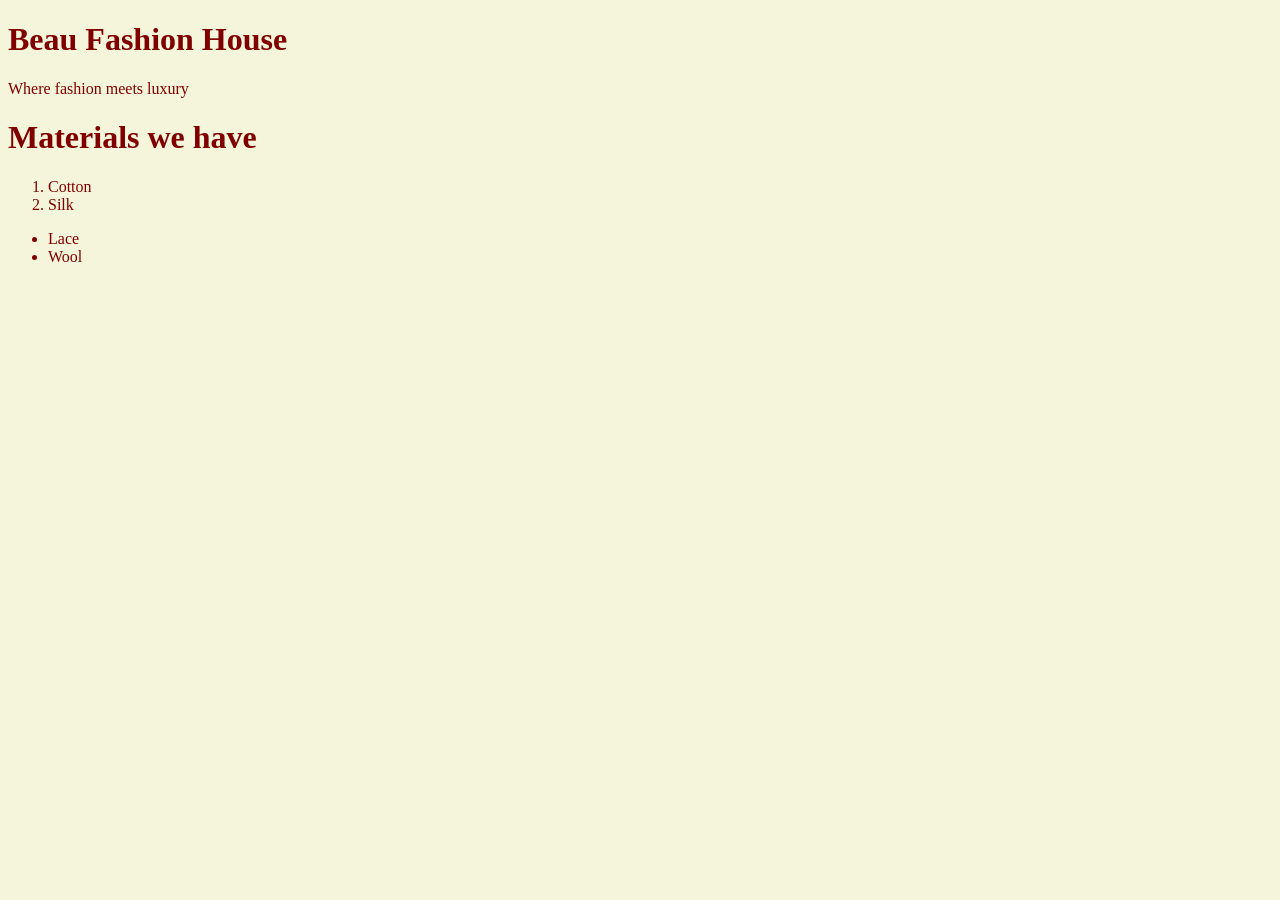
<file: Documents/github/CSC106-Beau-Fashion/index.html>
<!DOCTYPE html>
<html lang="en">
<head>
    <meta charset="UTF-8">
    <meta name="viewport" content="width=device-width, initial-scale=1.0">
    <title>Beau Fashion</title>
    <link rel="stylesheet" href="./style.css">
</head>

<body>
    <header>
        <h1>Beau Fashion House</h1>
        <p>Where fashion meets luxury</p>
    </header>

    <h1>Materials we have</h1>
    <ol>
        <li>Cotton</li>
        <li>Silk</li>
    </ol>

    <ul>
        <li>Lace</li>
        <li>Wool</li>
    </ul>
</body>
</html>
</file>
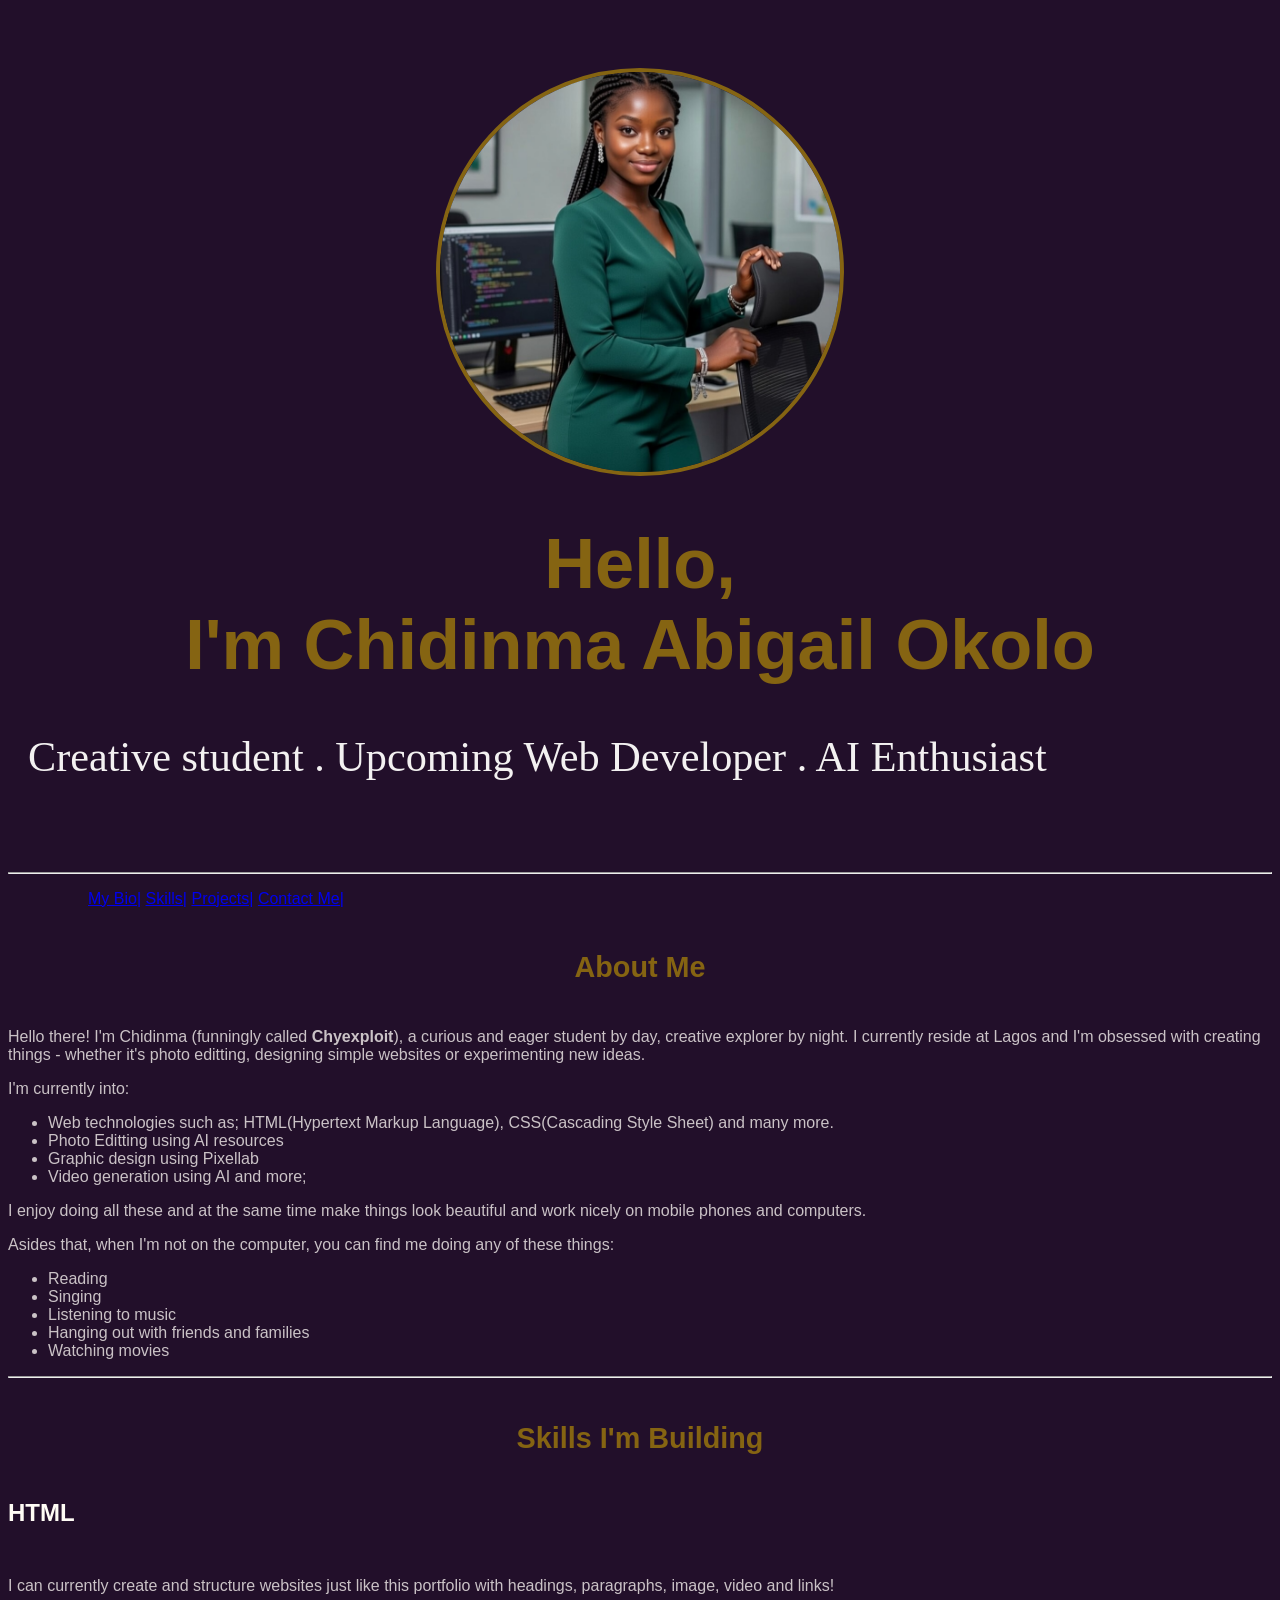
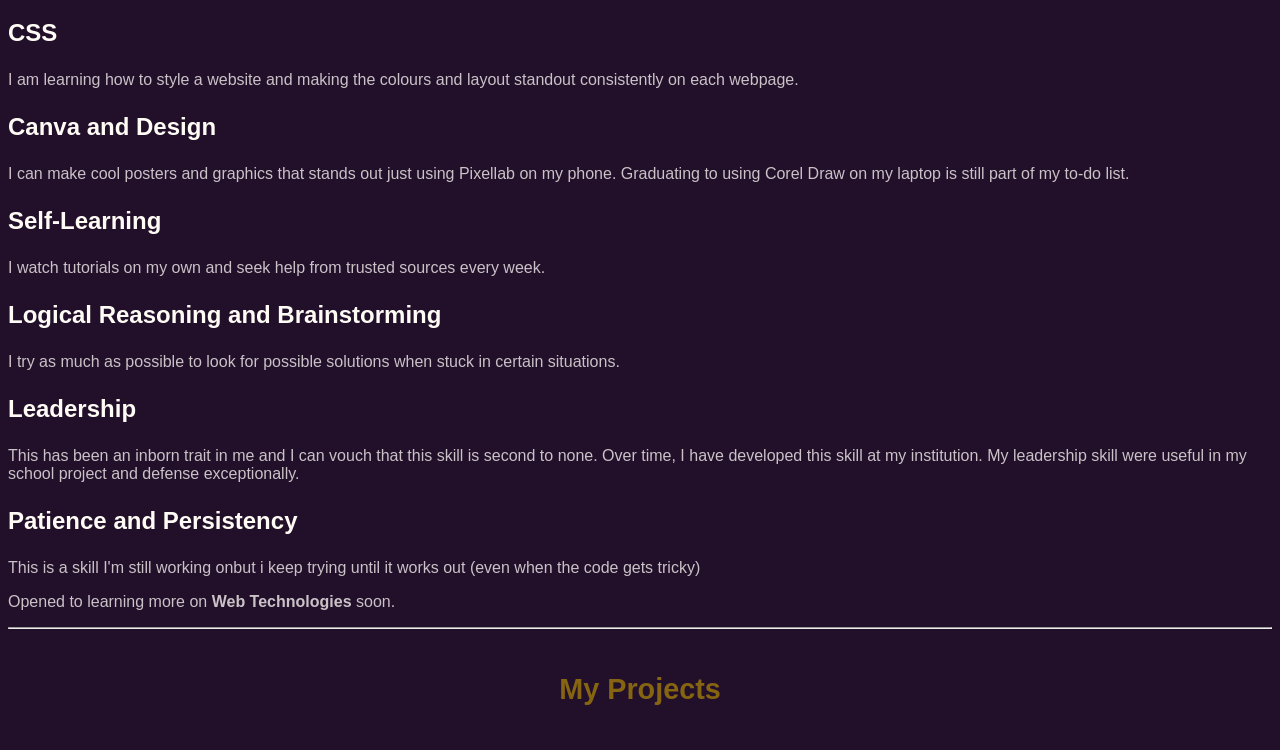
<file: Documents/github/My portfolio/index.html>
<!DOCTYPE html>
<html lang="en">
<head>
    <meta charset="UTF-8">
    <meta name="viewport" content="width=device-width, initial-scale=1.0">
    <title>CHIDINMA ABIGAIL OKOLO- Portfolio</title>
    <link rel="stylesheet" href="style.css">   
</head>
<body>
    <header id="Intro" >
        <div class="intro">
            <img src="me.jpeg" alt="Abby in an office smiling">
            <h1>Hello,<br>I'm Chidinma Abigail Okolo <br></h1>
            <p class="intro">Creative student . Upcoming Web Developer . AI Enthusiast</p> 
        </div>  
    </header>
    <hr/>

    <main>
        <!--Top navigation links-->
        <nav>
            <menu>
                 <ul>
                    <a href="#My Bio">My Bio|</a>
                    <a href="#Skills">Skills|</a>
                    <a href="#Projects">Projects|</a>
                    <a href="#Contact Me">Contact Me|</a>
                 </ul>
            </menu>
               
        </nav>

        <!--About me section-->
        <section id="My Bio">
            <div class="about me">
                <h2>About Me</h2>
                <p class="about">
                    <p>Hello there! I'm Chidinma (funningly called <strong>Chyexploit</strong>), a curious and eager student by day, creative explorer by night. I currently reside at Lagos and I'm obsessed with creating things  - whether it's photo editting, designing simple websites or experimenting new ideas.</p>
                    <p>I'm currently into:</p>
                <ul>
                    <li>Web technologies such as; HTML(Hypertext Markup Language), CSS(Cascading Style Sheet) and many more.</li>
                    <li>Photo Editting using AI resources</li>
                    <li>Graphic design using Pixellab</li>
                    <li>Video generation using AI and more;</li>
                </ul>
                    <p>I enjoy doing all these and at the same time make things look beautiful and work nicely on mobile phones and computers.</p>
                    <p>Asides that, when I'm not on the computer, you can find me doing any of these things:</p>
                
                <ul>
                    <li>Reading</li>
                    <li>Singing</li>
                    <li>Listening to music</li>
                    <li>Hanging out with friends and families</li>
                    <li>Watching movies</li>
                </ul>
                </p>
            </div>
            <hr/>
                
        </section>

                
                <!--Skills section-->
                <section id="Skills">
                    <div class="skill-content">
                        <h2>Skills I'm Building</h2>
                        </div>
                        <div>
                            <h3>HTML</h3>
                             <p class="skill">
                                <p>I can currently create and structure websites just like this portfolio with headings, paragraphs, image, video and links!</p>
                            
                        </div>
                        <div>
                            <h3>CSS</h3>
                                <p>I am learning how to style a website and making the colours and layout standout consistently on each webpage.</p>
                        </div>
                        <div>
                            <h3>Canva and Design</h3>
                                <p>I can make cool posters and graphics that stands out just using Pixellab on my phone. Graduating to using Corel Draw on my laptop is still part of my to-do list.</p>
                        </div>
                        <div>
                            <h3>Self-Learning</h3>
                                <p>I watch tutorials on my own and seek help from trusted sources every week.</p>
                        </div>
                        <div>
                            <h3>Logical Reasoning and Brainstorming</h3>
                                <p>I try as much as possible to look for possible solutions when stuck in certain situations.</p>
                        </div>
                        <div>
                            <h3>Leadership</h3>
                                <p>This has been an inborn trait in me and I can vouch that this skill is second to  none. Over time, I have developed this skill at my institution. My leadership skill were useful in my school project and defense exceptionally.</p>
                        </div>
                        <div>
                            <h3>Patience and Persistency</h3>
                                <p>This is a skill I'm still working onbut i keep trying until it works out (even when the code gets tricky) </p>
                        </div>
                    </div> 
                                <p>Opened to learning more on <strong>Web Technologies</strong> soon.</p> 
                        </p>  
                </section>  
                <hr/>
                
                <!--Project section-->
                <section id="Projects">
                    <div class="project-content">
                        <h2>My Projects</h2>


                    </div>


                </section>
                    



            

                
    </main>
    
</body>
</html>
</file>
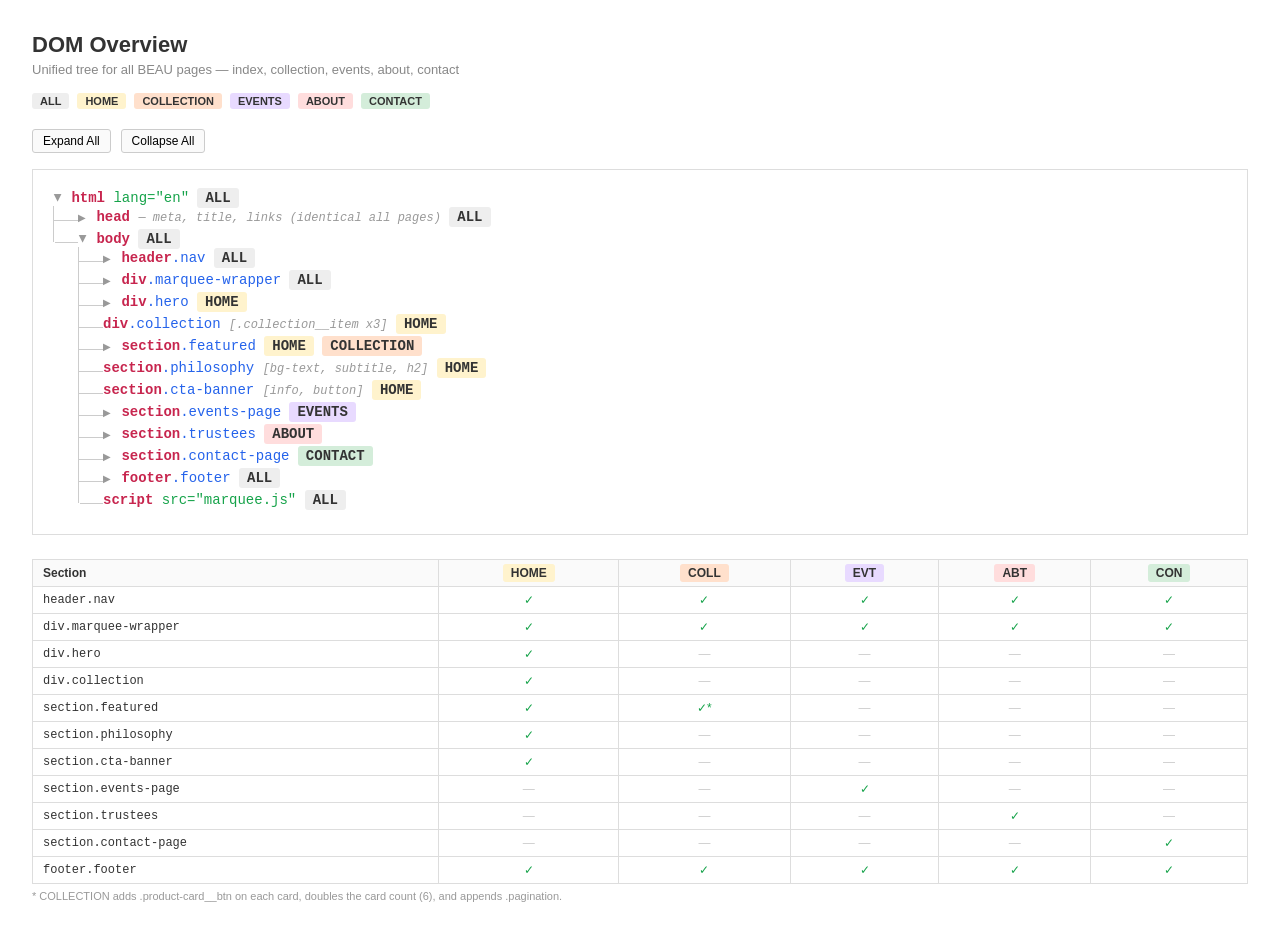
<file: DOM.html>
<!DOCTYPE html>
<html lang="en">

<head>
    <meta charset="UTF-8">
    <meta name="viewport" content="width=device-width, initial-scale=1.0">
    <title>DOM Tree — Beau Fashion</title>
    <style>
        * {
            margin: 0;
            padding: 0;
            box-sizing: border-box;
        }

        body {
            font-family: monospace;
            font-size: 14px;
            color: #333;
            background: #fff;
            padding: 32px;
        }

        h1 {
            font-family: sans-serif;
            font-size: 22px;
            font-weight: 700;
            margin-bottom: 4px;
        }

        .subtitle {
            font-family: sans-serif;
            font-size: 13px;
            color: #888;
            margin-bottom: 16px;
        }

        .legend {
            display: flex;
            flex-wrap: wrap;
            gap: 8px;
            margin-bottom: 20px;
            font-family: sans-serif;
            font-size: 11px;
        }

        .badge {
            padding: 2px 8px;
            border-radius: 3px;
            font-weight: 600;
        }

        .b-all {
            background: #eee;
        }

        .b-home {
            background: #fff3cd;
        }

        .b-col {
            background: #ffe0cc;
        }

        .b-evt {
            background: #e8daff;
        }

        .b-abt {
            background: #fdd;
        }

        .b-con {
            background: #d4edda;
        }

        .tree {
            border: 1px solid #ddd;
            padding: 20px;
            overflow-x: auto;
        }

        ul {
            list-style: none;
            padding-left: 24px;
            border-left: 1px solid #ccc;
        }

        li {
            position: relative;
            padding: 3px 0;
        }

        li::before {
            content: '';
            position: absolute;
            left: -24px;
            top: 14px;
            width: 24px;
            height: 1px;
            background: #ccc;
        }

        li:last-child::after {
            content: '';
            position: absolute;
            left: -25px;
            top: 14px;
            bottom: -4px;
            width: 2px;
            background: #fff;
        }

        .n {
            display: inline;
        }

        .t {
            color: #c7254e;
            font-weight: 700;
        }

        .c {
            color: #2563eb;
        }

        .i {
            color: #ea580c;
        }

        .a {
            color: #16a34a;
        }

        .g {
            color: #999;
            font-style: italic;
            font-size: 12px;
        }

        details>summary {
            list-style: none;
            cursor: pointer;
        }

        details>summary::-webkit-details-marker {
            display: none;
        }

        summary .arrow {
            display: inline-block;
            width: 10px;
            font-size: 10px;
            color: #999;
            transition: transform .15s;
        }

        details[open]>summary .arrow {
            transform: rotate(90deg);
        }

        .actions {
            margin-bottom: 16px;
            font-family: sans-serif;
        }

        .actions button {
            font-size: 12px;
            padding: 4px 10px;
            margin-right: 6px;
            border: 1px solid #ccc;
            background: #fafafa;
            cursor: pointer;
            border-radius: 3px;
        }

        .actions button:hover {
            background: #eee;
        }

        table {
            width: 100%;
            border-collapse: collapse;
            margin-top: 24px;
            font-family: sans-serif;
            font-size: 12px;
        }

        th,
        td {
            border: 1px solid #ddd;
            padding: 6px 10px;
            text-align: center;
        }

        th {
            background: #fafafa;
            font-weight: 600;
        }

        td:first-child {
            text-align: left;
            font-family: monospace;
        }

        .yes {
            color: #16a34a;
        }

        .no {
            color: #ccc;
        }

        .diff {
            margin-top: 4px;
            padding: 6px 10px;
            border: 1px dashed #ccc;
            font-size: 12px;
            color: #555;
            font-family: sans-serif;
        }
    </style>
    <link rel="icon" href="Assets/favicon-beau.png">
    <meta property="og:title" content="Beau Fashion">
    <meta property="og:description" content="Crafting pieces that empower the modern individual">
    <meta property="og:type" content="website">
    <meta property="og:image"
        content="https://github.com/Miva-Beau-Fashion/CSC106-Beau-Fashion/blob/main/Assets/Beau%20Open%20Graph.png?raw=true">
</head>

<body>
    <h1>DOM Overview</h1>
    <p class="subtitle">Unified tree for all BEAU pages — index, collection, events, about, contact</p>

    <div class="legend">
        <span class="badge b-all">ALL</span>
        <span class="badge b-home">HOME</span>
        <span class="badge b-col">COLLECTION</span>
        <span class="badge b-evt">EVENTS</span>
        <span class="badge b-abt">ABOUT</span>
        <span class="badge b-con">CONTACT</span>
    </div>

    <div class="actions">
        <button onclick="toggleAll(true)">Expand All</button>
        <button onclick="toggleAll(false)">Collapse All</button>
    </div>

    <div class="tree">
        <details open>
            <summary><span class="arrow">▶</span> <span class="t">html</span> <span class="a">lang="en"</span> <span
                    class="badge b-all">ALL</span></summary>
            <ul>
                <!-- HEAD -->
                <li>
                    <details>
                        <summary><span class="arrow">▶</span> <span class="t">head</span> <span class="g">— meta, title,
                                links (identical all pages)</span> <span class="badge b-all">ALL</span></summary>
                        <ul>
                            <li><span class="t">meta</span> <span class="a">charset="UTF-8"</span></li>
                            <li><span class="t">meta</span> <span class="a">name="viewport"</span></li>
                            <li><span class="t">title</span> <span class="g">Beau Fashion</span></li>
                            <li><span class="t">link</span> <span class="g">x3 font preconnects</span></li>
                            <li><span class="t">link</span> <span class="a">href="style.css"</span></li>
                        </ul>
                    </details>
                </li>
                <!-- BODY -->
                <li>
                    <details open>
                        <summary><span class="arrow">▶</span> <span class="t">body</span> <span
                                class="badge b-all">ALL</span></summary>
                        <ul>
                            <!-- header.nav -->
                            <li>
                                <details>
                                    <summary><span class="arrow">▶</span> <span class="t">header</span><span
                                            class="c">.nav</span> <span class="badge b-all">ALL</span></summary>
                                    <ul>
                                        <li>
                                            <details>
                                                <summary><span class="arrow">▶</span> <span class="t">div</span><span
                                                        class="c">.nav__inner</span></summary>
                                                <ul>
                                                    <li><span class="t">a</span><span
                                                            class="c">.nav__logo.logo__design</span></li>
                                                    <li><span class="t">input</span><span
                                                            class="i">#nav-toggle</span><span
                                                            class="c">.nav__toggle</span></li>
                                                    <li><span class="t">label</span><span class="c">.nav__burger</span>
                                                        <span class="g">[3 spans]</span></li>
                                                    <li>
                                                        <details>
                                                            <summary><span class="arrow">▶</span> <span
                                                                    class="t">div</span><span
                                                                    class="c">.nav__right</span></summary>
                                                            <ul>
                                                                <li><span class="t">nav</span><span
                                                                        class="c">.nav__menu</span> <span class="g">[5
                                                                        links + a.nav__cta]</span></li>
                                                                <li><span class="t">div</span><span
                                                                        class="c">.nav__DOM</span></li>
                                                            </ul>
                                                        </details>
                                                    </li>
                                                </ul>
                                            </details>
                                        </li>
                                    </ul>
                                </details>
                            </li>

                            <!-- marquee -->
                            <li>
                                <details>
                                    <summary><span class="arrow">▶</span> <span class="t">div</span><span
                                            class="c">.marquee-wrapper</span> <span class="badge b-all">ALL</span>
                                    </summary>
                                    <ul>
                                        <li><span class="t">div</span><span class="i">#marquee</span><span
                                                class="c">.marquee</span> → <span class="t">div</span><span
                                                class="c">.marquee-content</span> <span class="g">[spans]</span></li>
                                    </ul>
                                </details>
                            </li>

                            <!-- HOME: hero -->
                            <li>
                                <details>
                                    <summary><span class="arrow">▶</span> <span class="t">div</span><span
                                            class="c">.hero</span> <span class="badge b-home">HOME</span></summary>
                                    <ul>
                                        <li><span class="t">div</span><span class="c">.hero__cta</span> <span
                                                class="g">[h1, p, .hero__buttons]</span></li>
                                        <li><span class="t">div</span><span class="c">.hero__image</span> <span
                                                class="g">[img]</span></li>
                                    </ul>
                                </details>
                            </li>

                            <!-- HOME: collection -->
                            <li><span class="t">div</span><span class="c">.collection</span> <span
                                    class="g">[.collection__item x3]</span> <span class="badge b-home">HOME</span></li>

                            <!-- HOME + COLLECTION: featured -->
                            <li>
                                <details>
                                    <summary><span class="arrow">▶</span> <span class="t">section</span><span
                                            class="c">.featured</span> <span class="badge b-home">HOME</span> <span
                                            class="badge b-col">COLLECTION</span></summary>
                                    <ul>
                                        <li><span class="t">div</span><span class="c">.featured__header</span> <span
                                                class="g">[info, link]</span></li>
                                        <li><span class="t">div</span><span class="c">.featured__grid</span> <span
                                                class="g">[.product-card x3 HOME / x6 COLLECTION]</span></li>
                                        <li><span class="t">div</span><span class="c">.pagination</span> <span
                                                class="g">[btns, ellipsis]</span> <span class="badge b-col">COLLECTION
                                                only</span></li>
                                    </ul>
                                    <div class="diff">
                                        <strong>HOME:</strong> 3 cards, includes a.featured__view-all, no
                                        pagination.<br>
                                        <strong>COLLECTION:</strong> 6 cards with button.product-card__btn, adds
                                        .pagination.
                                    </div>
                                </details>
                            </li>

                            <!-- HOME only -->
                            <li><span class="t">section</span><span class="c">.philosophy</span> <span
                                    class="g">[bg-text, subtitle, h2]</span> <span class="badge b-home">HOME</span></li>
                            <li><span class="t">section</span><span class="c">.cta-banner</span> <span class="g">[info,
                                    button]</span> <span class="badge b-home">HOME</span></li>

                            <!-- EVENTS -->
                            <li>
                                <details>
                                    <summary><span class="arrow">▶</span> <span class="t">section</span><span
                                            class="c">.events-page</span> <span class="badge b-evt">EVENTS</span>
                                    </summary>
                                    <ul>
                                        <li><span class="t">div</span><span class="c">.events-page__header</span> <span
                                                class="g">[subtitle, h2, p]</span></li>
                                        <li><span class="t">div</span><span class="c">.events-list</span> <span
                                                class="g">[.event-card x3 — date, details, cta]</span></li>
                                    </ul>
                                </details>
                            </li>

                            <!-- ABOUT -->
                            <li>
                                <details>
                                    <summary><span class="arrow">▶</span> <span class="t">section</span><span
                                            class="c">.trustees</span> <span class="badge b-abt">ABOUT</span></summary>
                                    <ul>
                                        <li><span class="t">div</span><span class="c">.trustees__header</span> <span
                                                class="g">[subtitle, h2, p]</span></li>
                                        <li><span class="t">div</span><span class="c">.trustees__grid</span> <span
                                                class="g">[.trustee-card x13 — image, content]</span></li>
                                    </ul>
                                </details>
                            </li>

                            <!-- CONTACT -->
                            <li>
                                <details>
                                    <summary><span class="arrow">▶</span> <span class="t">section</span><span
                                            class="c">.contact-page</span> <span class="badge b-con">CONTACT</span>
                                    </summary>
                                    <ul>
                                        <li>
                                            <details>
                                                <summary><span class="arrow">▶</span> <span class="t">div</span><span
                                                        class="c">.contact-page__inner</span></summary>
                                                <ul>
                                                    <li><span class="t">div</span><span
                                                            class="c">.contact-page__info</span> <span
                                                            class="g">[subtitle, h2, p, .contact-details x3]</span></li>
                                                    <li><span class="t">div</span><span
                                                            class="c">.contact-page__form-wrapper</span> <span
                                                            class="g">[form.contact-form — 4 groups + button]</span>
                                                    </li>
                                                </ul>
                                            </details>
                                        </li>
                                    </ul>
                                </details>
                            </li>

                            <!-- footer -->
                            <li>
                                <details>
                                    <summary><span class="arrow">▶</span> <span class="t">footer</span><span
                                            class="c">.footer</span> <span class="badge b-all">ALL</span></summary>
                                    <ul>
                                        <li><span class="t">div</span><span class="c">.footer__inner</span> <span
                                                class="g">[main, links, contact]</span></li>
                                        <li><span class="t">div</span><span class="c">.footer__bottom</span> <span
                                                class="g">[p]</span></li>
                                    </ul>
                                </details>
                            </li>

                            <!-- script -->
                            <li><span class="t">script</span> <span class="a">src="marquee.js"</span> <span
                                    class="badge b-all">ALL</span></li>
                        </ul>
                    </details>
                </li>
            </ul>
        </details>
    </div>

    <!-- Summary Table -->
    <table>
        <thead>
            <tr>
                <th style="text-align:left">Section</th>
                <th><span class="badge b-home">HOME</span></th>
                <th><span class="badge b-col">COLL</span></th>
                <th><span class="badge b-evt">EVT</span></th>
                <th><span class="badge b-abt">ABT</span></th>
                <th><span class="badge b-con">CON</span></th>
            </tr>
        </thead>
        <tbody>
            <tr>
                <td>header.nav</td>
                <td class="yes">✓</td>
                <td class="yes">✓</td>
                <td class="yes">✓</td>
                <td class="yes">✓</td>
                <td class="yes">✓</td>
            </tr>
            <tr>
                <td>div.marquee-wrapper</td>
                <td class="yes">✓</td>
                <td class="yes">✓</td>
                <td class="yes">✓</td>
                <td class="yes">✓</td>
                <td class="yes">✓</td>
            </tr>
            <tr>
                <td>div.hero</td>
                <td class="yes">✓</td>
                <td class="no">—</td>
                <td class="no">—</td>
                <td class="no">—</td>
                <td class="no">—</td>
            </tr>
            <tr>
                <td>div.collection</td>
                <td class="yes">✓</td>
                <td class="no">—</td>
                <td class="no">—</td>
                <td class="no">—</td>
                <td class="no">—</td>
            </tr>
            <tr>
                <td>section.featured</td>
                <td class="yes">✓</td>
                <td class="yes">✓*</td>
                <td class="no">—</td>
                <td class="no">—</td>
                <td class="no">—</td>
            </tr>
            <tr>
                <td>section.philosophy</td>
                <td class="yes">✓</td>
                <td class="no">—</td>
                <td class="no">—</td>
                <td class="no">—</td>
                <td class="no">—</td>
            </tr>
            <tr>
                <td>section.cta-banner</td>
                <td class="yes">✓</td>
                <td class="no">—</td>
                <td class="no">—</td>
                <td class="no">—</td>
                <td class="no">—</td>
            </tr>
            <tr>
                <td>section.events-page</td>
                <td class="no">—</td>
                <td class="no">—</td>
                <td class="yes">✓</td>
                <td class="no">—</td>
                <td class="no">—</td>
            </tr>
            <tr>
                <td>section.trustees</td>
                <td class="no">—</td>
                <td class="no">—</td>
                <td class="no">—</td>
                <td class="yes">✓</td>
                <td class="no">—</td>
            </tr>
            <tr>
                <td>section.contact-page</td>
                <td class="no">—</td>
                <td class="no">—</td>
                <td class="no">—</td>
                <td class="no">—</td>
                <td class="yes">✓</td>
            </tr>
            <tr>
                <td>footer.footer</td>
                <td class="yes">✓</td>
                <td class="yes">✓</td>
                <td class="yes">✓</td>
                <td class="yes">✓</td>
                <td class="yes">✓</td>
            </tr>
        </tbody>
    </table>
    <p style="font-size:11px;color:#999;margin-top:6px;font-family:sans-serif;">* COLLECTION adds .product-card__btn on
        each card, doubles the card count (6), and appends .pagination.</p>

    <script>
        function toggleAll(expand) {
            document.querySelectorAll('details').forEach(d => {
                expand ? d.setAttribute('open', '') : d.removeAttribute('open');
            });
            if (!expand) document.querySelector('details').setAttribute('open', '');
        }
    </script>
</body>

</html>
</file>
<file: Documents/github/CSC106-Beau-Fashion/style.css>
body{
    background-color:beige;
    color:maroon;
</file>
<file: Documents/github/My portfolio/style.css>
body {
        background-color: #220f2a;
        color:rgba(232, 227, 227, 0.849);
        font-family: 'Segoe UI', sans-serif;
        h2 {
            text-align: center;
            padding: 20px 20px;
            font-size: 180%;
            font-family: Verdana, Geneva, Tahoma, sans-serif;
            color:  rgb(133, 100, 18)  ;
        }
        h3 {
            padding-left: 0%;
            font-size: 150%;
            font-family: Verdana, Geneva, Tahoma, sans-serif;
            color: rgb(255, 252, 245)  ;
        }
        
    }
header {
            text-align: center;
            padding: 40px 20px;
            background-color: #220f2a;
            font-size: 220%;        
            font-family: sans-serif;
            color:  rgb(133, 100, 18) ;
    }
        
header img {
        width: 400px;
        height: 400px;
        border-radius: 100%;
        object-fit: cover;
        display: block;
        margin: 20px auto;
        border: 4px solid rgb(133, 100, 18) ;
    }

p.intro {
    color: rgb(243, 241, 241);
    font-size: 120%;
    font-family: serif;
    text-align: justify;
    } 

p.about {
    color: rgb(243, 241, 241);
    font-size: 5 0px;
    font-family: Arial, Helvetica, sans-serif;
    text-align: justify;
    letter-spacing: 3px;
    line-height: 5px;
    word-spacing: 3px; 
}

p.skill {
    color: rgb(243, 241, 241);
    font-size: 50px;
    font-family: Arial, Helvetica, sans-serif;
    text-align: justify; 
    letter-spacing: 3px;
    line-height: 5px;
    word-spacing: 3px;

}
</file>
